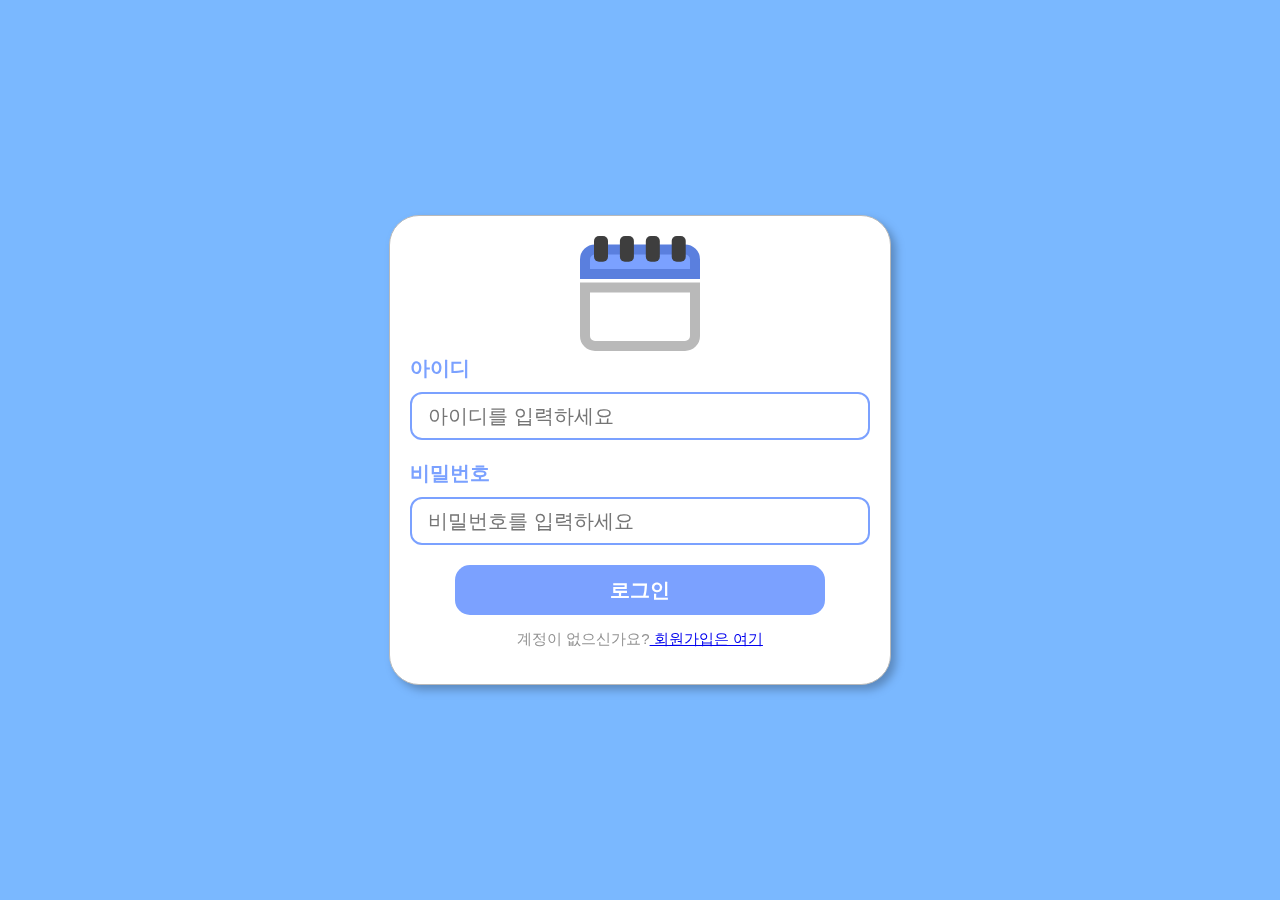
<file: src/login.html>
<!DOCTYPE html>
<html lang="ko">

<head>
   <meta charset="UTF-8">
   <meta name="viewport" content="width=device-width, initial-scale=1.0">
   <link rel="stylesheet" href="assets/css/login_page/login.css">
   <title>PBL 로그인</title>
</head>

<body>
   <div id="wrap" class="wrapper">
      <form method="post" name="join" id="join">
         <div id="container">
            <svg width="120" height="115" viewBox="0 0 120 115" fill="none" xmlns="http://www.w3.org/2000/svg">
               <path d="M5 51.5122H115V100C115 105.523 110.523 110 105 110H15C9.47715 110 5 105.523 5 100V51.5122Z"
                  fill="white" stroke="#B9B9B9" stroke-width="10" />
               <path
                  d="M5 23.4634C5 17.9406 9.47716 13.4634 15 13.4634H105C110.523 13.4634 115 17.9406 115 23.4634V38H5V23.4634Z"
                  fill="#7BA1FF" stroke="#5A7FDE" stroke-width="10" />
               <rect x="14" width="14" height="25.7561" rx="5" fill="#3E3E3E" />
               <rect x="39.9092" width="14" height="25.7561" rx="5" fill="#3E3E3E" />
               <rect x="65.8184" width="14" height="25.7561" rx="5" fill="#3E3E3E" />
               <rect x="91.7273" width="14" height="25.7561" rx="5" fill="#3E3E3E" />
            </svg>
            <div class="row_group">
               <div class="userInput">
                  <!-- 아이디 입력 -->
                  <h3 class="list">아이디<span id="idError"></span></h3>
                  <span class="box int_id">
                     <input type="text" id="id" class="int check" maxlength="20" placeholder="아이디를 입력하세요">
                  </span>
               </div>
               <div class="userInput">
                  <!-- 비밀번호 입력 -->
                  <h3 class="list">비밀번호<span id="pwError"></span></h3>
                  <span class="box int_id">
                     <input type="password" id="pw" class="int check" maxlength="20" placeholder="비밀번호를 입력하세요">
                  </span>
               </div>
               <div class="btn_area">
                  <input type="submit" value="로그인" id="btnJoin" class="btn_type btn_primary">
               </div><!-- 링크 추가 -->
               <p class="signup_text">계정이 없으신가요?<a href="#"> 회원가입은 여기</a></p>
            </div>
         </div>
      </form>
   </div>
</body>

</html>
</file>
<file: src/assets/css/login_page/login.css>
/* 로그인 화면 */
body {
    margin: 0;
    padding: 0;
    display: flex;
    justify-content: center;
    align-items: center;
    height: 100vh;
    background: #7AB8FF;
    font-family: 'Inter', sans-serif;
}

.wrapper {
    position: relative;
    width: 460px;
    background: #FFFFFF;
    border: 1px solid #B9B9B9;
    border-radius: 30px;
    filter: drop-shadow(5px 5px 4px rgba(0, 0, 0, 0.25));
    padding: 20px;
    text-align: center;
}

.userInput {
    display: flex;
    flex-direction: column;
    margin-bottom: 20px;
}

h3 {
    font-weight: 700;
    font-size: 20px;
    color: #7BA1FF;
    margin: 0 0 10px;
    text-align: left;
}

input[type="text"],
input[type="password"] {
    width: 100%;
    height: 48px;
    padding: 16px;
    border: 2px solid #7BA1FF;
    border-radius: 12px;
    font-size: 20px;
    color: #939393;
    box-sizing: border-box;
}

.btn_area {
    display: flex;
    justify-content: center;
    margin-top: 0px;
}

.btn_type {
    width: 370px;
    height: 50px;
    background: #7BA1FF;
    color: #FFFFFF;
    ;
    border: none;
    border-radius: 15px;
    font-weight: 700;
    font-size: 20px;
    cursor: pointer;
}

.signup_text {
    text-align: center;
    font-size: 15px;
    color: #939393;
    margin-top: 15px;
}

/* 반응형 디자인 영역 */
@media screen and (max-width: 48rem) {
    /* body 사이즈 조정 */
    body {
        padding: 1rem;
        background-color: #7AB8FF;;
    }

    /* 로그인 색션 및 입력 부분 조정 */
    .login_section {
        width: 90%;
        min-width: 280px;
        padding: 1rem;
    }

    .input_section {
        width: 100%;
    }

    .input_field {
        width: 100%;
        height: 3.125rem;
        font-size: 1rem;
    }

    .btn_type {
        width: 100%;
        height: 3.125rem;
        font-size: 1.125rem;
    }

    .signup_text {
        font-size: 0.875rem;
        margin-top: 1rem;
    }

    .logo_section img {
        max-width: 80%;
        height: auto;
    }
}
/* 반응형 디자인 영역 */
</file>
